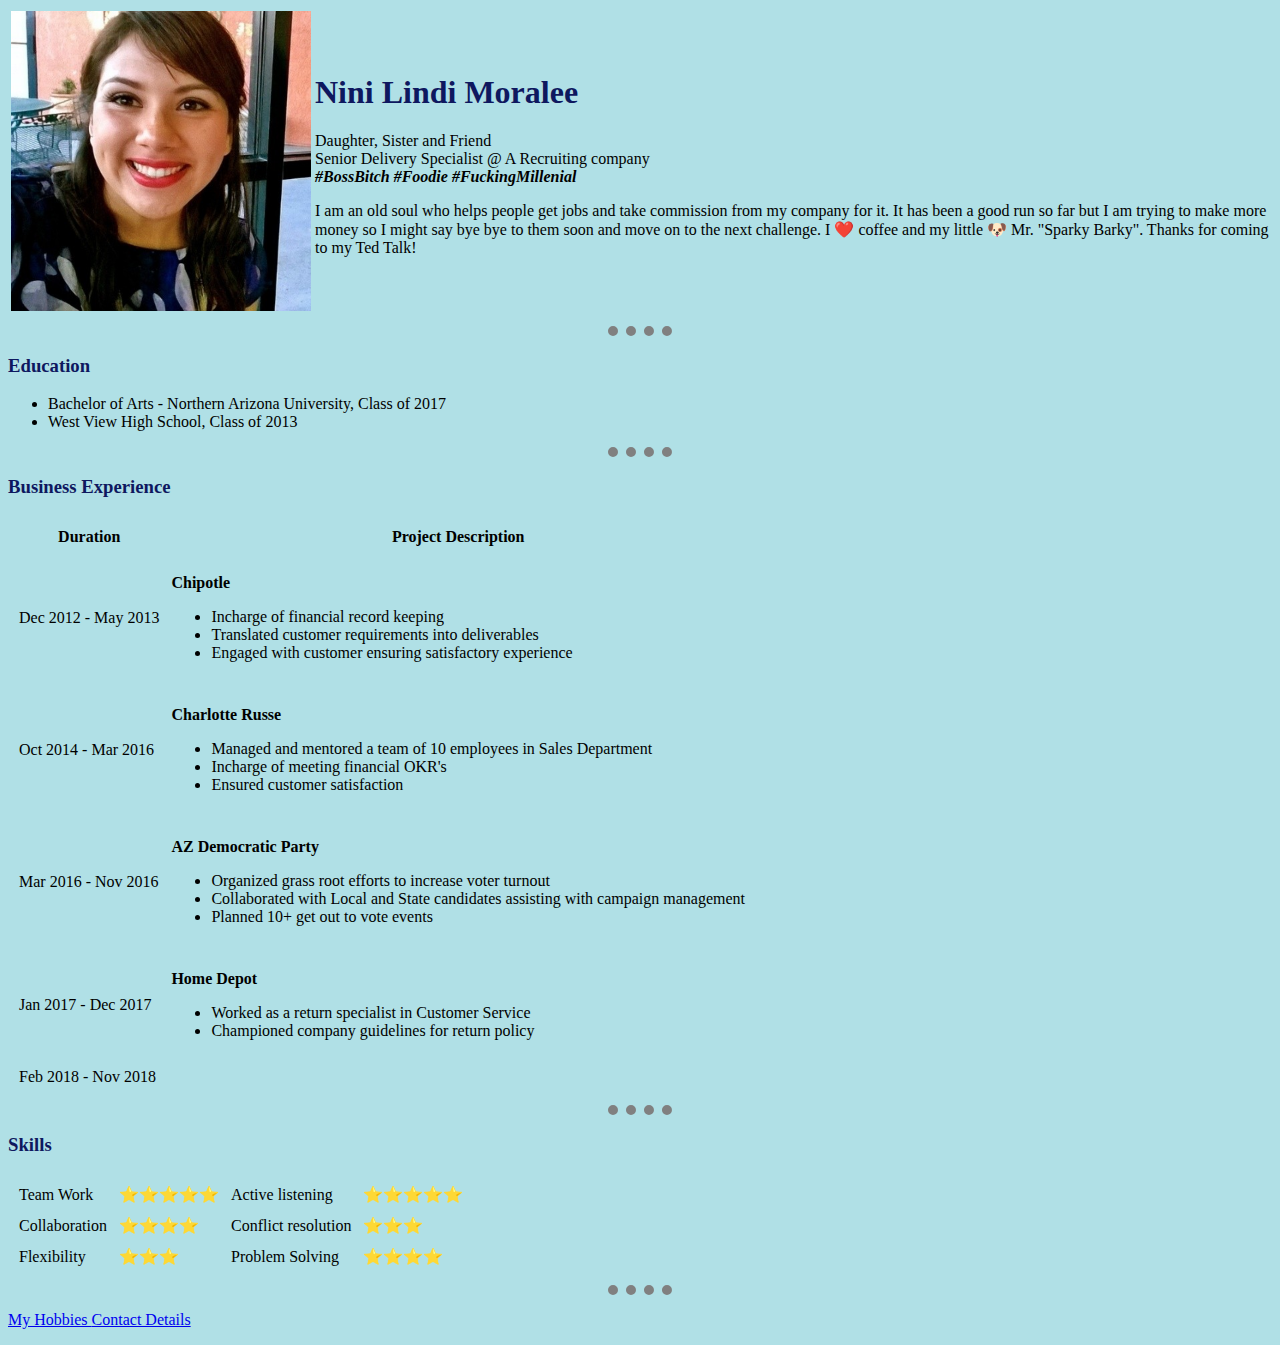
<file: index.html>
<!DOCTYPE html>
<html>
    <head>
        <meta charset="utf-8">
        <meta name="author" content="Sparky Barky">
        <title> 🦀 Nina's Personal Site </title>
        <link rel="stylesheet" href="css/styles.css">
    </head>
    <body>
        <table>
            <tr>
                <td>
                    <img src="images/nlm.jpeg" 
                    alt="Me Indulging in my hobby", 
                    width="300" height="300">
                </td>
                <td>
                <h1> Nini Lindi Moralee </h1>
                <p> Daughter, Sister and Friend <br>
                    Senior Delivery Specialist @ A Recruiting company <br>
                    <strong><i>#BossBitch #Foodie #FuckingMillenial </i> </strong>
                </p >
        
                <p>
                    I am an old soul who helps people get jobs and take commission from my company for it.
                    It has been a good run so far but I am trying to make more money so I might say bye bye to them soon and move on to the next challenge. 
                    I ❤️ coffee and my little 🐶 Mr. "Sparky Barky".
                    Thanks for coming to my Ted Talk!
                </p>
                </td>
            </tr>

        </table>
        

        

        <hr noshade>

        <h3>Education</h3>
        <ul>
            <li>Bachelor of Arts - Northern Arizona University, Class of 2017 </li>
            <li>West View High School, Class of 2013 </li>
        </ul>

        <hr noshade>
        <h3>Business Experience</h3>
        <table cellspacing="10">
            <thead>
                <tr>
                    <th>Duration</th>
                    <th>Project Description</th>
                </tr>
            </thead>
            <tbody>
                <tr>
                    <td>Dec 2012 - May 2013</td>
                    <td>
                        <b><p>Chipotle</p></b>
                        <ul>
                        <li>Incharge of financial record keeping</li>
                        <li>Translated customer requirements into deliverables</li>
                        <li>Engaged with customer ensuring satisfactory experience</li>
                        </ul> 
                    </td>
                </tr>
                <tr>
                    <td> Oct 2014 - Mar 2016</td>
                    <td>
                        <b><p>Charlotte Russe</p></b>
                        <ul>
                            <li>Managed and mentored a team of 10 employees in Sales Department</li>
                            <li>Incharge of meeting financial OKR's</li>
                            <li>Ensured customer satisfaction</li>

                        </ul>
                    </td>

                </tr>
                <tr>
                    <td>Mar 2016 - Nov 2016</td>
                    <td>
                        <b><p>AZ Democratic Party</p></b>
                        <ul>
                            <li>Organized grass root efforts to increase voter turnout</li>
                            <li>Collaborated with Local and State candidates assisting with campaign management</li>
                            <li>Planned 10+ get out to vote events</li>
                        </ul>
                        
                    </td>
                </tr>
                <tr>
                    <td>Jan 2017 - Dec 2017</td>
                    <td>
                        <b><p>Home Depot</p></b>
                        <ul>
                            <li>Worked as a return specialist in Customer Service</li>
                            <li>Championed company guidelines for return policy</li>
                        </ul>
                    </td>
                </tr>
                <tr>
                    <td>Feb 2018 - Nov 2018</td>
                </tr>
            </tbody>
        </table>

        <hr noshade>

        <h3>Skills</h3>
        <table cellspacing="10">
            <tbody>
                <tr>
                    <td>Team Work</td>
                    <td>⭐⭐⭐⭐⭐</td>
                    <td>Active listening</td>
                    <td>⭐⭐⭐⭐⭐</td>
                </tr>
                <tr>
                    <td>Collaboration</td>
                    <td>⭐⭐⭐⭐</td>
                    <td>Conflict resolution</td>
                    <td>⭐⭐⭐</td>
                </tr>
                <tr>
                    <td>Flexibility</td>
                    <td>⭐⭐⭐</td>
                    <td>Problem Solving</td>
                    <td>⭐⭐⭐⭐</td>
                </tr>

            </tbody>
        </table>
        
        <hr noshade>
        <p>
            <a href="hobbies.html"> My Hobbies </a> 
            <a href="contact_details.html"> Contact Details</a>
        </p>
    </body>

</html>
</file>
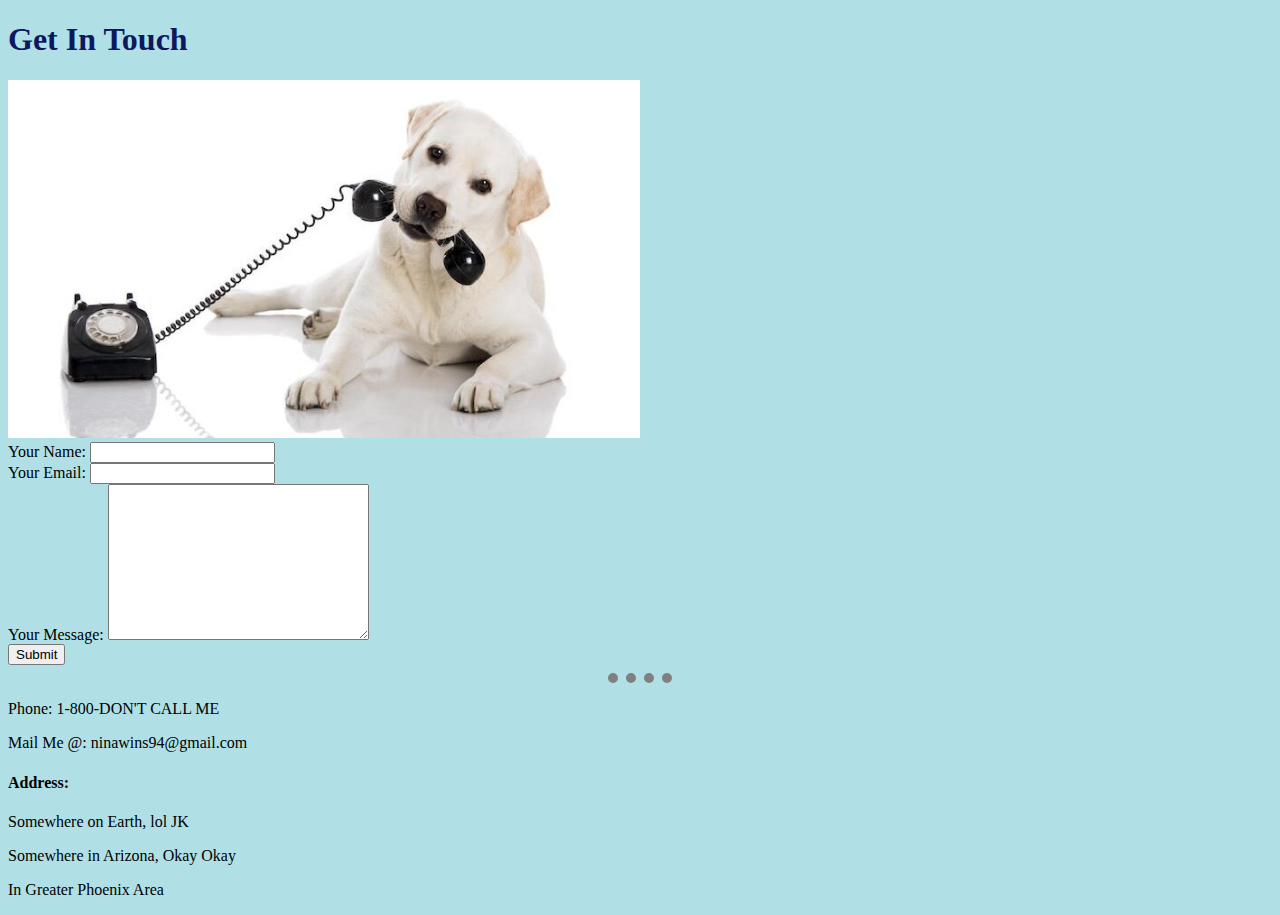
<file: contact_details.html>
<!DOCTYPE html>
<html>
    <head>
        <meta charset="utf-8">
        <title> Contact Details</title>
        <link rel="stylesheet" href="css/styles.css">
    </head>
    <body>
        <h1>Get In Touch</h1>
        <img src="images/contact_me.jpeg" alt="Reach Me At" style="width: 50%; ">

        

        <form action="mailto:ninawins94@gamil.com" method="post" enctype="text/plain">
            <label>Your Name: </label>
            <input type="text" name="yourName"> <br>
            <label>Your Email: </label>
            <input type="email" name="yourEmail"> <br>
            <label>Your Message: </label>
            <textarea name="yourMessage" id="" cols="30" rows="10"></textarea> <br>
            <input type="submit">
        </form>

        <hr size="3" noshade="">
        <p>Phone: 1-800-DON'T CALL ME</p>
        <p>Mail Me @: ninawins94@gmail.com</p>

        <h4> Address: </h4>
            </p>Somewhere on Earth, lol JK</p>
            <p>Somewhere in Arizona, Okay Okay</p>
            <p>In Greater Phoenix Area</p>
    </body>
    

</html>
</file>
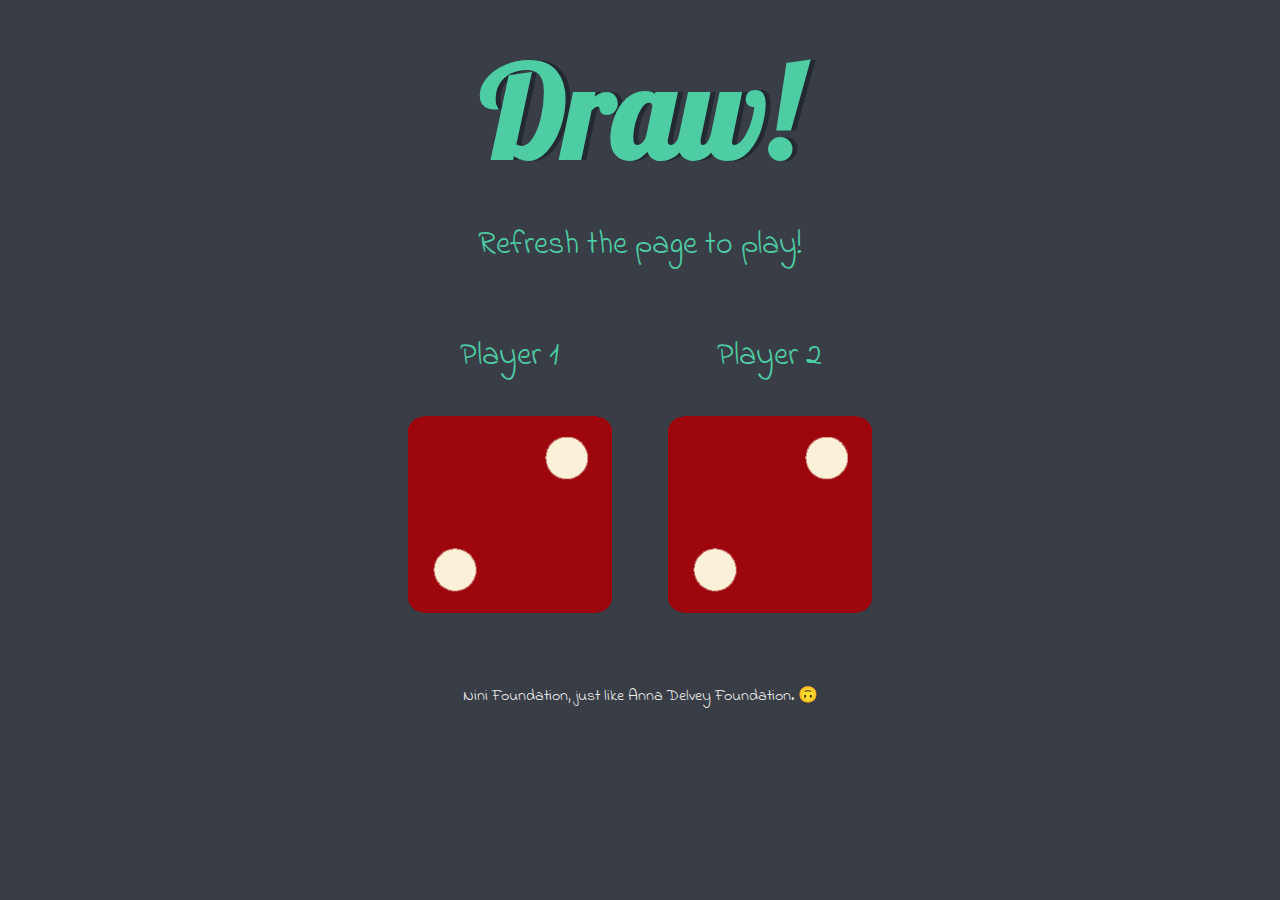
<file: dice_game.html>
<!DOCTYPE html>
<html>
    <head>
        <meta charset="utf-8">
        <title>Dicee</title>
        <link rel="stylesheet" href="css/dice_game_stylesheet.css">
        <link href="https://fonts.googleapis.com/css?family=Indie+Flower|Lobster" rel="stylesheet">
    </head>
    <body>     
        <div class="container">
            <h1>Refresh Me</h1>
            <p>Refresh the page to play!</p>
      
            <div class="dice">
              <p>Player 1</p>
              <img class="img1" src="images/dice6.png">
            </div>
      
            <div class="dice">
              <p>Player 2</p>
              <img class="img2" src="images/dice6.png">
            </div>
      
          </div>
          <script src="index.js"></script>
      
    </body>
    <footer>
       Nini Foundation, just like Anna Delvey Foundation. 🙃
      </footer>
</html>
</file>
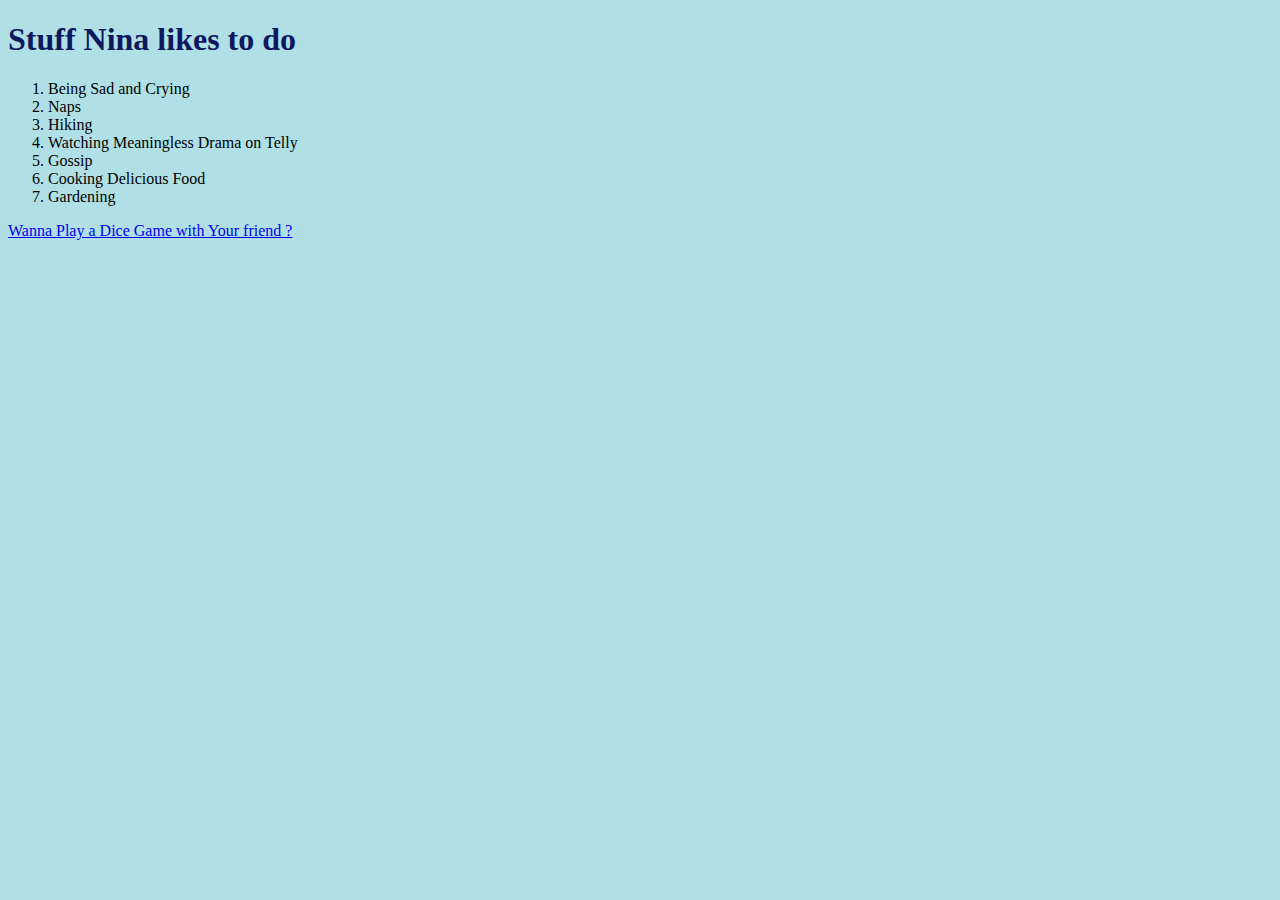
<file: hobbies.html>
<!DOCTYPE html>
<html>
    <head>
        <meta charset="utf-8">
        <title>My Hobbies</title>
        <link rel="stylesheet" href="css/styles.css">
    </head>
    <body>
        <h1>Stuff Nina likes to do</h1>
        
        <ol>
            <li>Being Sad and Crying</li>
            <li>Naps</li>
            <li>Hiking</li>
            <li>Watching Meaningless Drama on Telly</li>
            <li>Gossip</li>
            <li>Cooking Delicious Food</li>
            <li>Gardening</li>
        </ol>

        <a href="dice_game.html"> Wanna Play a Dice Game with Your friend ? </a>
        
    </body>
</html>
</file>
<file: css/styles.css>
body {
        background-color: powderblue;
    }

hr {
    background-color: powderblue;
    border-style: dotted none none none;
    border-color: grey;
    border-width: 10px;
    width: 5%;
            
    }

h1 {
    color: #0E185F;
}

h3 {
    color: #0E185F;
}
</file>
<file: css/dice_game_stylesheet.css>
.container {
    width: 70%;
    margin: auto;
    text-align: center;
  }
  
  .dice {
    text-align: center;
    display: inline-block;
  
  }
  
  body {
    background-color: #393E46;
  }
  
  h1 {
    margin: 30px;
    font-family: 'Lobster', cursive;
    text-shadow: 5px 0 #232931;
    font-size: 8rem;
    color: #4ECCA3;
  }
  
  p {
    font-size: 2rem;
    color: #4ECCA3;
    font-family: 'Indie Flower', cursive;
  }
  
  img {
    width: 80%;
  }
  
  footer {
    margin-top: 5%;
    color: #EEEEEE;
    text-align: center;
    font-family: 'Indie Flower', cursive;
  
  }
</file>
